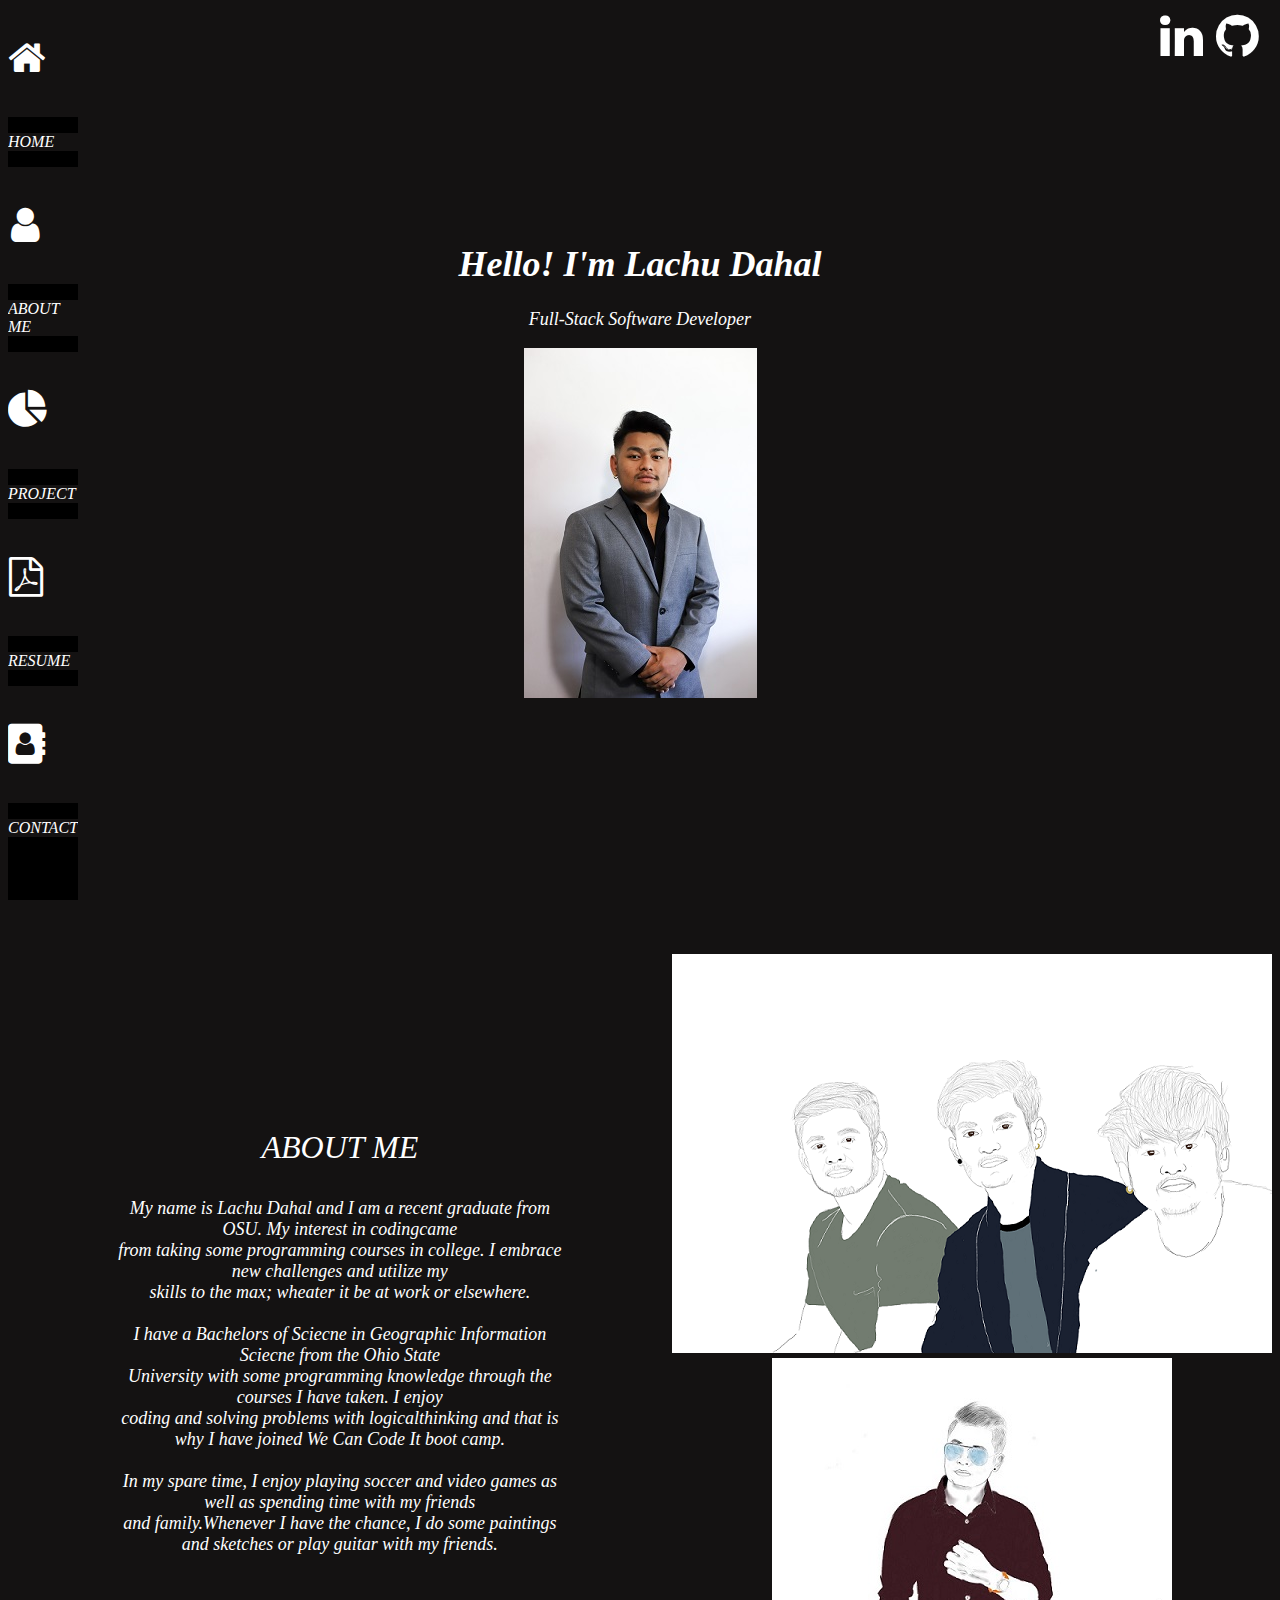
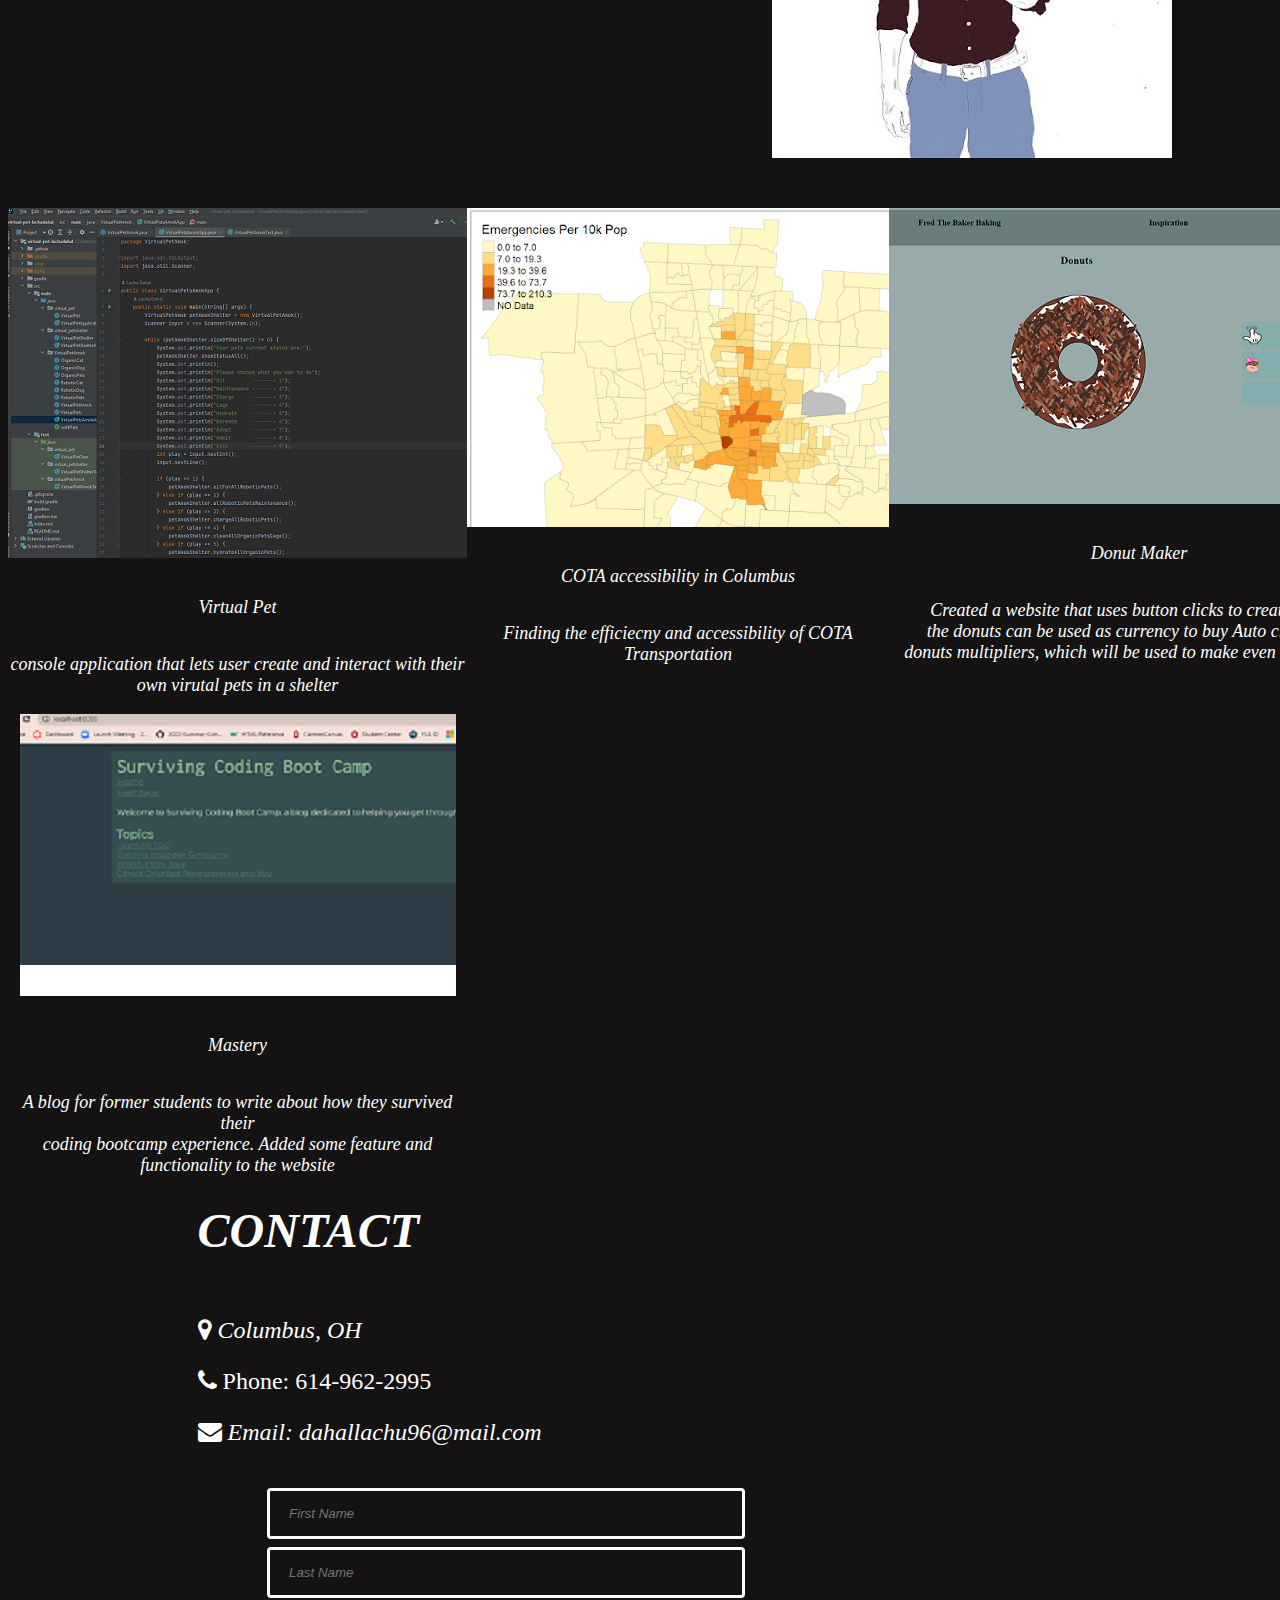
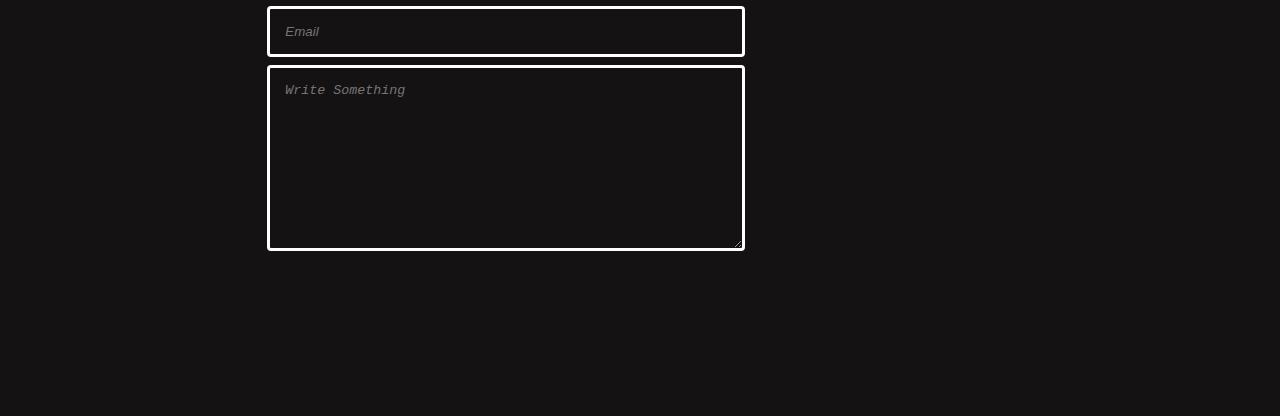
<file: index.html>
<!DOCTYPE html>
<html lang="en">

<head>
    <meta charset="UTF-8">
    <meta http-equiv="X-UA-Compatible" content="IE=edge">
    <meta name="viewport" content="width=device-width, initial-scale=1.0">
    <title>Document</title>
    <link rel="stylesheet" href="/css/style.css">
    <link rel="stylesheet" href="/css/layout.css">
    <link rel="stylesheet" href="https://cdnjs.cloudflare.com/ajax/libs/font-awesome/4.7.0/css/font-awesome.min.css">
</head>

<body>
    <div class="logos">
        <a href="https://www.linkedin.com/in/lachudahal/" target="_blank"><i class="fa fa-linkedin"></i></a>
        <a href="https://github.com/lachudahal" target="_blank"><i class="fa fa-github"></i></a>
    </div>
    <div class="sidebar">
        <a href="#home"><i class="fa fa-home"></i></a>
        <p>HOME</p>
        <a href="#aboutme"><i class="fa fa-user"></i></a>
        <p>ABOUT ME</p>
        <a href="#project"><i class="fa fa-pie-chart"></i></a>
        <p>PROJECT</p>
        <a href="/images/LachuDahal_Resume.pdf" target="_blank"><i class="fa fa-file-pdf-o"></i></a>
        <p>RESUME</p>
        <a href="#contact"><i class="fa fa-address-book"></i></a>
        <p>CONTACT</p>
    </div>
    <section class="home" id="home">
        <div class="homepage-decriptioin">
            <h1 class="display">Hello! I'm Lachu Dahal</h1>
            <p class="dis">Full-Stack Software Developer</p>
        </div>
        <img src="/images/profile.JPG" class="profile">
    </section>


    <section class="aboutme" id="aboutme">

        <div class="aboutme_text">
            <p>ABOUT ME</p>
            <p1>
                My name is Lachu Dahal and I am a recent graduate from OSU. My interest in codingcame <br>
                from taking some programming courses in college. I embrace new challenges and utilize my <br>
                skills to the max; wheater it be at work or elsewhere.
                <br>
                <br>
                I have a Bachelors of Sciecne in Geographic Information Sciecne from the Ohio State <br>
                University with some programming knowledge through the courses I have taken. I enjoy <br>
                coding and solving problems with logicalthinking and that is why I have
                joined We Can Code It boot camp.
                <br>
                <br>
                In my spare time, I enjoy playing soccer and video games as well as spending time with my friends <br>
                and family.Whenever I have the chance, I do some paintings and sketches or play guitar with my friends.
            </p1>
        </div>
        <div class="image">
            <img src="/images/5F502745-1426-4F26-B26F-EE2915F4164B.PNG">
            <img src="/images/IMG-1778.JPG">
        </div>
    </section>

    <section class="project" id="project">
        <div class="container">
            <div class="first_grid">
                <img src="/images/virtualpet.png">
                <p><br>Virtual Pet <br></p>
                <p>console application that lets user create and interact with their own virutal pets in a shelter</p>
                <!-- <p>Tools used: Java, TDD, OOP</p> -->
            </div>
        </div>
        <div class="container">
            <div class="second_gird">
                <img src="/images/project.png">
                <p><br>COTA accessibility in Columbus<br></p>
                <p>Finding the efficiecny and accessibility of COTA Transportation</p>
                <!-- <p>Tools used: RStudio, Shapfiles, Maps</p> -->
            </div>
        </div>
        <div class="container">
            <div class="third_gird">
                <img src="/images/donut.png">
                <p><br>Donut Maker <br></p>
                <p>Created a website that uses button clicks to create donuts. <br>
                    the donuts can be used as currency to buy Auto clicker and <br>
                    donuts multipliers, which will be used to make even more donuts.</p>
            </div>
        </div>
        <div class="container">
            <div class="fourth_bodie">
                <img src="/images/mastery.png" alt="">
                <p><br>Mastery<br></p>
                <p>A blog for former students to write about how they survived their <br>
                    coding bootcamp experience. Added some feature and functionality to the website</p>
            </div>
        </div>
        </div>
    </section>

    <section class="contact" id="contact">
        <div class=contact_message>
            <h1>CONTACT</h1>

        </div>
        <div class=contact_logo>
            <p><i class="fa fa-map-marker"></i> Columbus, OH </p>
            <p><i class="fa fa-phone"> Phone: 614-962-2995 </i></p>
            <p><i class="fa fa-envelope "> </i> Email: dahallachu96@mail.com </p>
        </div>
        <div class="contacts_info">
            <div class="form">
                <form action="getInTouch" class="info">
                    <input type="text" placeholder=" First Name" required name="First Name">
                    <input type="text" placeholder=" Last Name" required name="Last Name">
                    <input type="text" placeholder="Email" required name="Email">

                    <div class="text_area">
                        <textarea name="subject" placeholder="Write Something" cols="30" rows="10"></textarea>
                    </div>
                </form>
            </div>
        </div>
    
    </section>
</body>
</html>
</file>
<file: css/style.css>
*{
    background-color:rgb(20, 18, 18);
    font-style: italic;
    color: white;
    
}
.name p1{
    font-size: 25px;
}
header{
    font-size: 25px;
}
</file>
<file: css/layout.css>
.logos{
    margin-left: 90%;
    font-size: 50px;
    position: fixed;
}

.sidebar{
    width: 70px;
    background-color:black;
    height: 100%;
    position: fixed;
    top: 0;
    overflow: hidden;
    overflow-x: hidden;
}

.sidebar a{
    display: block;
    text-align: center;
    padding: 50%;
    padding-left: 0%;
    transition: all 0.2s ease;
    font-size: 40px;
    color: white;
    text-decoration: none;
}

.sidebar a:hover{
    background-color:rgb(206, 201, 201);
}
.home{
    display: flex;
    flex-direction: column;
    align-items: center;
    justify-content: center;
    text-align: center;
    width: 100%;
    height: 100vh;
    color: white;
    font-size: large;
}

.aboutme{
    display: flex;
    flex-direction: row;
    align-items: center;
    text-align: center;
    width: 100%;
    height: 100vh;
    color: white;
    font-size: large;
    
}
.aboutme_text{
    padding: 8%;
    padding-bottom: 13%;
}
.aboutme p{
    font-size: xx-large;
}
.project{
    width: 100%;
    height: 100vh;
    color: white;
    font-size: large;
    display: grid;
    grid-template-columns: repeat(3, 2fr);
}
.container > div{
   display: flex;
   flex-direction: column;
   align-items: center;
   justify-content: center;
   text-align: center;
}
.contact{
    width: 100%;
    height: 100vh;
    color: white;
    font-size: x-large;
}
.contact_message{
    margin-left: 15%;
    padding-top: 5%;
}
.contact_logo{
  padding-left: 15%;
  padding-top: 2px;
}
input[type=text], select, textarea {
    width: 70%;
    border-radius: 4px;
    margin-top: 8px;
    margin-left: 10%;
}
input[type = submit]:hover{
    background-color: white;
}
.contacts_info {
    display: flex;
    padding-left: 10rem;
    height: 50%;
}
.info{
    padding-top: 10px;
}
.form {
    margin-left: 5%;
    width: 40%;
    height: 100%;
    text-align: center;
}

input[type=text], select, textarea {
    color: white;
    width: 100%;
    padding: 15px;
    border: 3px solid white;
    border-radius: 4px;
    resize: vertical;
}
</file>
